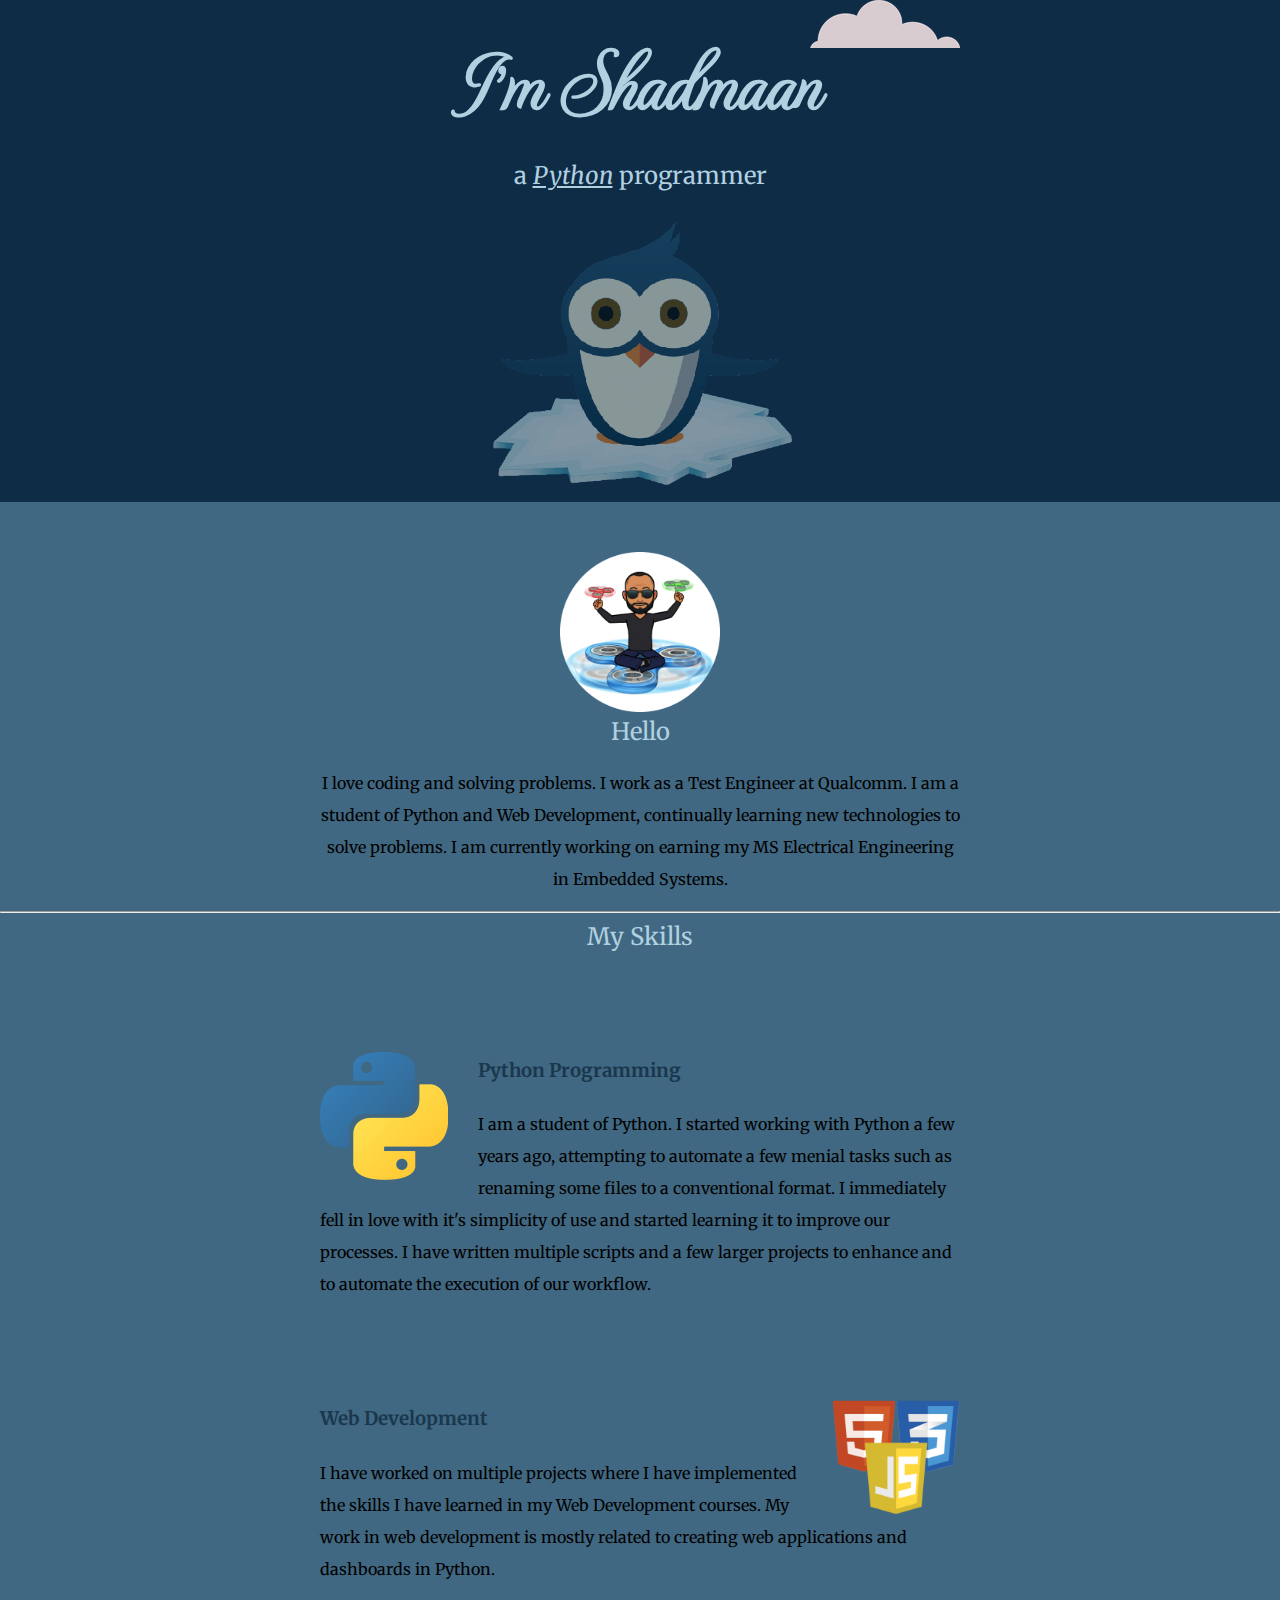
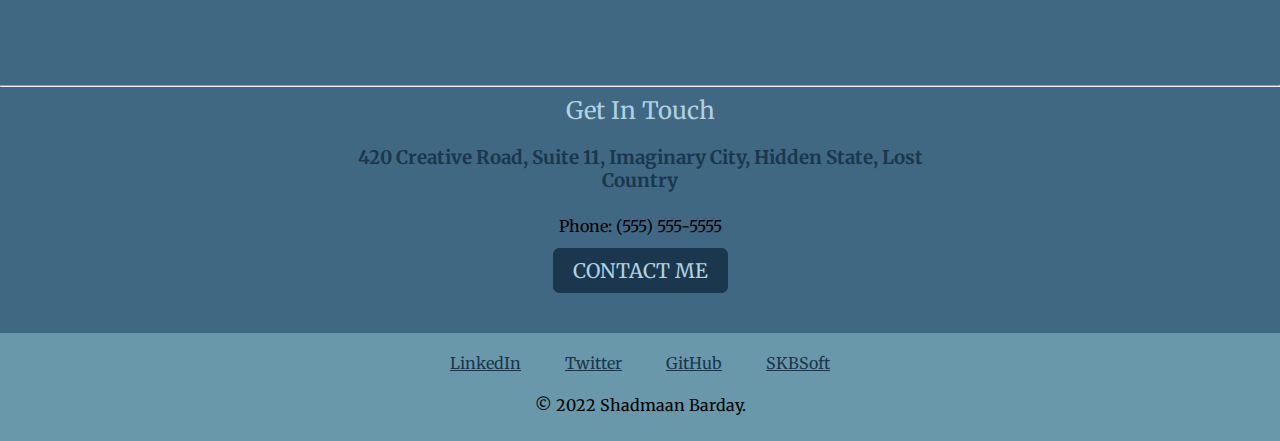
<file: index.html>
<!DOCTYPE html>
<html lang="en">
<head>
    <meta charset='utf-8'>
    <meta http-equiv='X-UA-Compatible' content='IE=edge'>
    <title>Shadmaan Barday</title>
    <meta name='viewport' content='width=device-width, initial-scale=1'>
    <link rel='stylesheet' type='text/css' media='screen' href='./css/styles.css'>
    <link rel="icon" href="./resources/calmicon.ico">
    <link rel="preconnect" href="https://fonts.googleapis.com">
    <link rel="preconnect" href="https://fonts.gstatic.com" crossorigin>
    <link href="https://fonts.googleapis.com/css2?family=Great+Vibes&family=Merriweather&family=MonteCarlo&family=Sacramento&display=swap" rel="stylesheet" crossorigin="anonymous">
</head>
<body>
    <div class="top-container">
        <div>
            <img class="top-cloud" src="./resources/cloud.png" alt="cloud">
        
            <div>
                <h1 class="header">I'm Shadmaan</h1>
                <h2>a <span class="italic underline">Python</span> programmer</h2>
            </div>
        </div>
        <div>
            <img class="penguin" src="./resources/penguin-on-ice-slab-removebg.png" alt="penguin">
        </div>
    </div>
    <div class="middle-container">
        <div class="profile">
          <img class="profile_pic" src="./resources/calm-2-modified.png" alt="skb-calm">
          <h2>Hello</h2>
          <p>I love coding and solving problems. I work as a Test Engineer at Qualcomm. I am a student of Python and Web Development, continually learning new technologies to solve problems. I am currently working on earning my MS Electrical Engineering in Embedded Systems.</p>
        </div>
        <hr>
        <div class="skills">
          <h2>My Skills</h2>
          <div class="skill_row">
            <img class="python_img" src="./resources/python-logo-clipart.png" alt="Python">
            <h3>Python Programming</h3>
            <p>I am a student of Python. I started working with Python a few years ago, 
                attempting to automate a few menial tasks such as renaming some files to a conventional format. 
                I immediately fell in love with it's simplicity of use and started learning it to improve our processes. 
                I have written multiple scripts and a few larger projects to enhance and to automate the execution of our workflow. </p>
          </div>
          <div class="skill_row">
            <img class="web_dev_img" src="./resources/HTML-JS-CSS.png" alt="Web Development">
            <h3>Web Development</h3>
            <p>I have worked on multiple projects where I have implemented the skills I have learned in my Web Development courses. 
                My work in web development is mostly related to creating web applications and dashboards in Python.</p>
          </div>
        </div>
        <hr>
        <div class="contact_me">
          <h2>Get In Touch</h2>
          <h3>420 Creative Road, Suite 11, Imaginary City, Hidden State, Lost Country</h3>
          <p>Phone: (555) 555-5555</p>
          <a class="btn" href="mailto:shadmaan@skbsoft.com">CONTACT ME</a>
        </div>
      </div>
      
      
      <div class="bottom-container">
          <div class="footer">
              <a class="footer_link" href="https://www.linkedin.com/in/shadmaan-b-0b299159">LinkedIn</a>
              <a class="footer_link" href="https://twitter.com/">Twitter</a>
              <a class="footer_link" href="https://github.com/thebrightshade">GitHub</a>
              <a class="footer_link" href="https://www.skbsoft.com">SKBSoft</a>
              <p class="no_bottom">© 2022 Shadmaan Barday.</p>
          </div>
        
      </div>
      
    
</body>
</html>
</file>
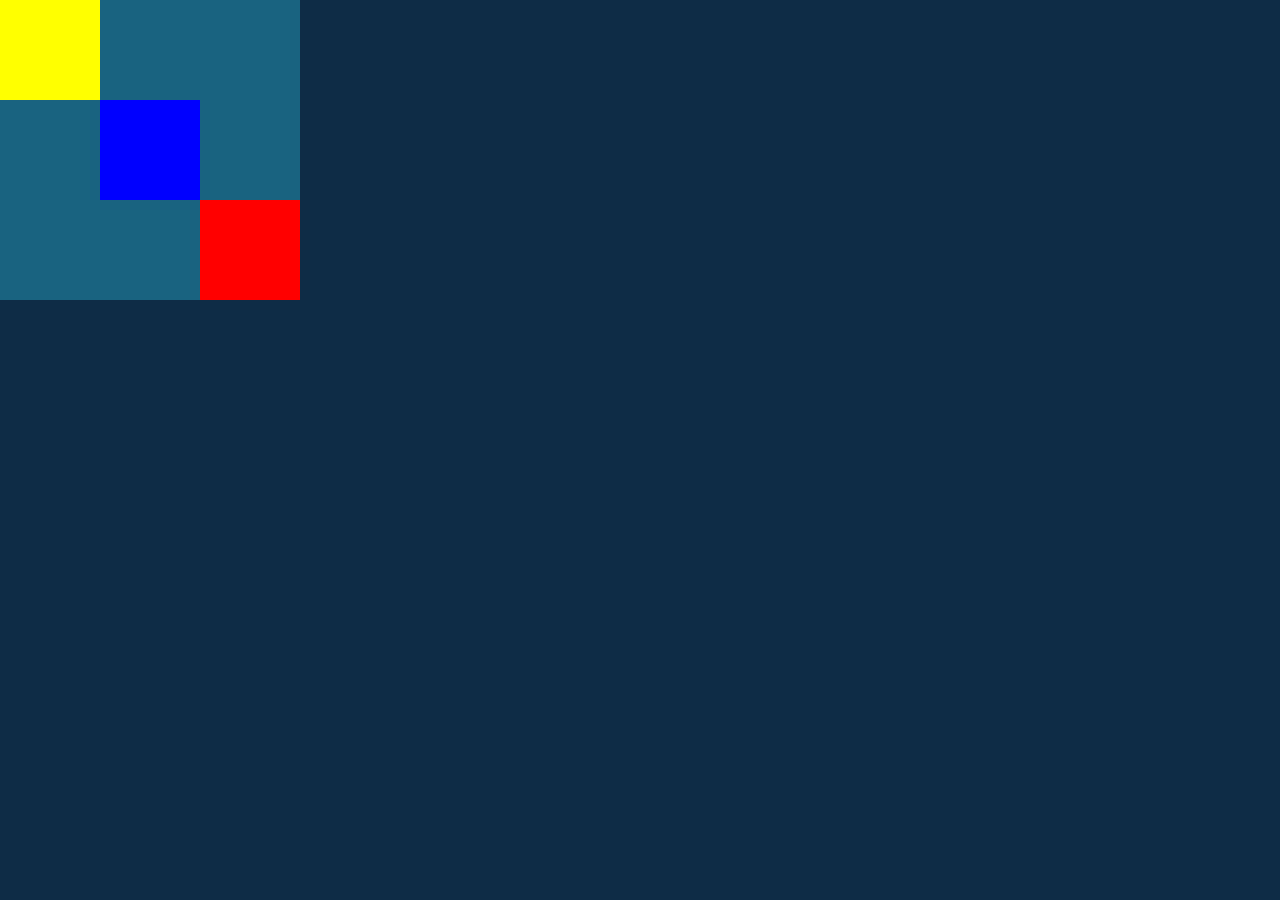
<file: test.html>
<!DOCTYPE html>
<html lang="en">
<head>
    <meta charset="utf-8">
    <meta http-equiv="X-UA-Compatible" content="IE=edge">
    <title>Shadmaan Barday</title>
    <meta name="viewport" content="width=device-width, initial-scale=1">
    <link rel="stylesheet" type="text/css" media="screen" href="./css/styles.css">
    <link rel="icon" href="./resources/calmicon.ico">
</head>
<body>
    <div class="main-content">
        <div class = "red">
            
        </div>
        <div class = "blue">

        </div>
        <div class = "yellow">

        </div>
    </div>
</body>
    
</html>
</file>
<file: css/styles.css>
body { 
    background-color: #0e2c46;
    font-family: 'Merriweather', sans-serif;
    margin: Auto;
    text-align: center;
}

h1 {
    color: #B1D0E0;
    line-height:2;
    margin-top: 0;
    font-family: 'MonteCarlo', sans-serif;
    font-size: 5rem;
}

h2 {
    color: #B1D0E0;
    margin-top: 0;
    font-weight: normal;
    font-size: 1.5rem;
}

h3 {
    margin-top: 0;
    /* font-size: 1.5rem; */
    color: #1A374D;
}

p {
    line-height: 2;
}

/* Class Styles */
.bold { font-weight: bold; }
.italic { font-style: italic; }
.underline { text-decoration: underline; }
.no_bottom { margin-bottom: 0; }
.bottom-container {
    background-color: #6998AB;
    padding: 20px 0;
    /* padding: 1%; */
    /* padding-bottom: 0; */
    }
.middle-container {
    background-color: #406882;
    padding: 50px 0;
    /* padding: 100px 0; */
    /* padding-bottom: 0; */
    }
.top-container {
    background-color: #0e2c46;
    color: #B1D0E0;
    /* width: 50%; */
    margin: auto;
    
    /* padding: 1%; */
    /* padding-bottom: 0; */
    }
.top-cloud {
    position: absolute;
    right: 25%;
    }

.penguin {
    position: relative;
    height: auto;
    width: 25%;
    opacity: 0.5;
    }

.profile_pic {
    /* position: absolute; */
    /* left: 50px; */
    width: 25%;
    /* float: left; */
    /* margin-right: 30px; */
    }

.python_img {
    width: 20%;
    float: left;
    margin-right: 30px;
    }

.web_dev_img {
    width: 20%;
    float: right;
    margin-left: 30px;
    }

.profile {
    position: relative;
    width: 50%;
    margin: auto;
    }

.skill_row {
    width: 50%;
    margin: 100px auto;
    text-align: left;
    line-height: 2;
    }

.sub_header {
    position: absolute;
    padding-left: 38%;
    }

.contact_me {
    width: 50%;  
    margin: auto; 
    }

.header {
    font-family: 'MonteCarlo', 'Great Vibes', sans-serif;
    margin-bottom: 0;
    }

.footer_link {
    color: #1A374D;
    font-family: 'Merriweather', sans-serif;
    margin: 10px 20px;
    }

.footer_link:hover {
    color: #406882;
    }
    

    .btn {
        background: #1A374D;
        background-image: -webkit-linear-gradient(top, #1A374D, #1A374D);
        background-image: -moz-linear-gradient(top, #1A374D, #1A374D);
        background-image: -ms-linear-gradient(top, #1A374D, #1A374D);
        background-image: -o-linear-gradient(top, #1A374D, #1A374D);
        background-image: linear-gradient(to bottom, #1A374D, #1A374D);
        -webkit-border-radius: 7;
        -moz-border-radius: 7;
        border-radius: 7px;
        font-family: 'Merriweather', sans-serif;
        color: #B1D0E0;
        font-size: 20px;
        padding: 10px 20px 10px 20px;
        text-decoration: none;
      }
      
      .btn:hover {
        background: #B1D0E0;
        color: #1A374D;
        text-decoration: none;
      }

    
    /* Practice classes */
.main-content {
    background-color: #196380;
    width: 300px;
    height: 300px;
    }
.red { 
    background-color: red; 
    width: 100px;
    height: 100px;
    position: absolute;
    left: 200px;
    top: 200px;
    }
.blue { 
    background-color: blue; 
    width: 100px;
    height: 100px;
    position: absolute;
    left: 100px;
    top: 100px;
    }
.yellow { 
    background-color: yellow;
    width: 100px;
    height: 100px;
    position: absolute;
    left: 0px;
    }
</file>
